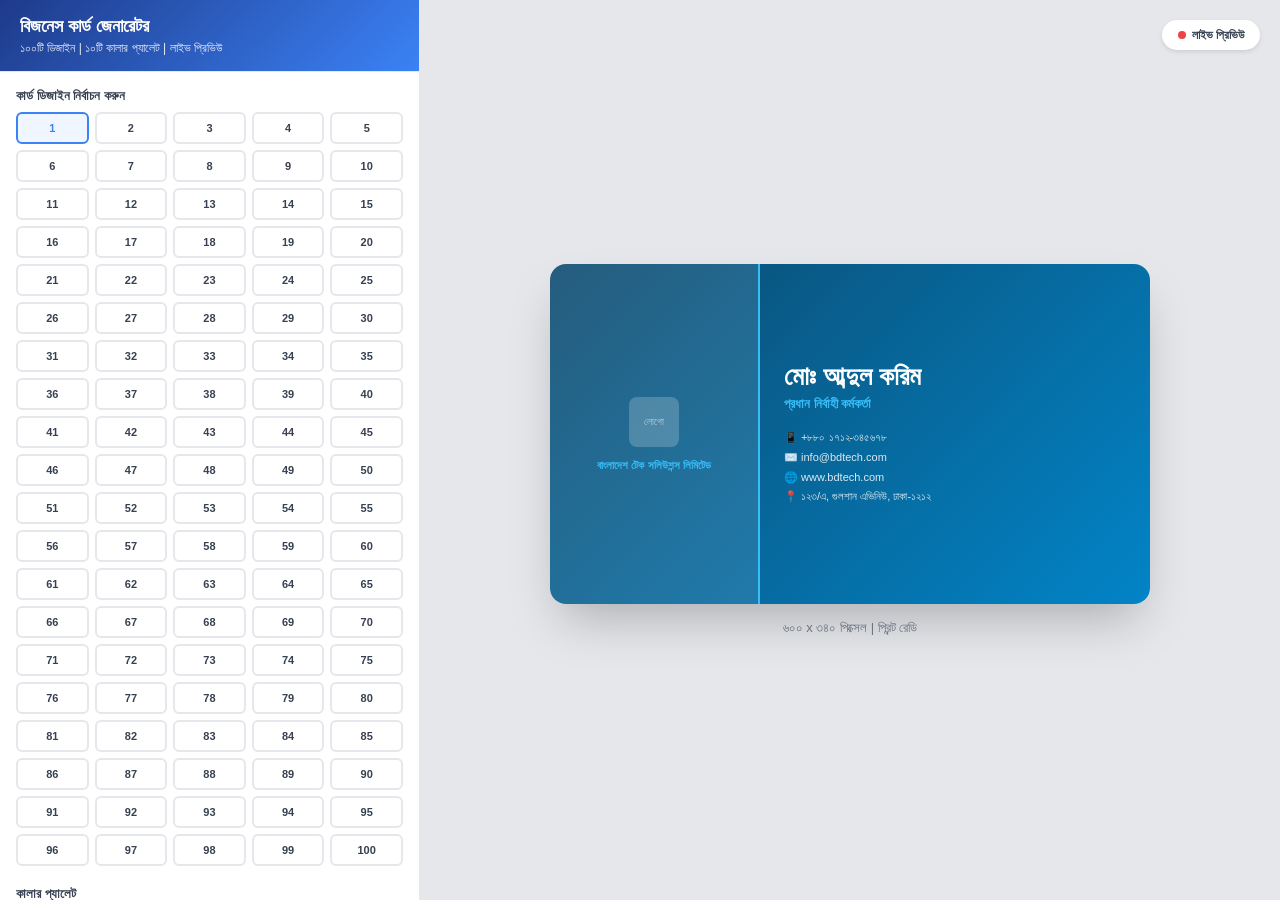
<file: businesscard.html>
<!DOCTYPE html>
<html lang="bn">
<head>
    <meta charset="UTF-8">
    <meta name="viewport" content="width=device-width, initial-scale=1.0">
    <title>বিজনেস কার্ড জেনারেটর - ১০০টি ডিজাইন</title>
    <script src="https://html2canvas.hertzen.com/dist/html2canvas.min.js"></script>
    <style>
        * {
            margin: 0;
            padding: 0;
            box-sizing: border-box;
        }

        body {
            font-family: 'Segoe UI', 'Noto Sans Bengali', sans-serif;
            background: #f3f4f6;
            height: 100vh;
            overflow: hidden;
        }

        #app {
            display: flex;
            height: 100vh;
        }

        /* Left Panel */
        .left-panel {
            width: 420px;
            background: #fff;
            border-right: 1px solid #e5e7eb;
            display: flex;
            flex-direction: column;
            overflow: hidden;
        }

        .header {
            padding: 16px 20px;
            border-bottom: 1px solid #e5e7eb;
            background: linear-gradient(135deg, #1e3a8a, #3b82f6);
            color: #fff;
        }

        .header h2 {
            margin: 0;
            font-size: 18px;
            font-weight: 700;
        }

        .header p {
            margin: 4px 0 0;
            font-size: 12px;
            opacity: 0.9;
        }

        .scroll-content {
            flex: 1;
            overflow-y: auto;
            padding: 16px;
        }

        .scroll-content::-webkit-scrollbar {
            width: 6px;
        }

        .scroll-content::-webkit-scrollbar-track {
            background: #f1f1f1;
        }

        .scroll-content::-webkit-scrollbar-thumb {
            background: #c1c1c1;
            border-radius: 3px;
        }

        .section {
            margin-bottom: 20px;
        }

        .section-label {
            display: block;
            font-size: 13px;
            font-weight: 600;
            color: #374151;
            margin-bottom: 8px;
        }

        /* Card Grid */
        .card-grid {
            display: grid;
            grid-template-columns: repeat(5, 1fr);
            gap: 6px;
        }

        .card-btn {
            padding: 8px 4px;
            border: 2px solid #e5e7eb;
            border-radius: 6px;
            background: #fff;
            cursor: pointer;
            font-size: 11px;
            font-weight: 600;
            color: #374151;
            transition: all 0.2s;
        }

        .card-btn:hover {
            border-color: #93c5fd;
            background: #f0f7ff;
        }

        .card-btn.active {
            border-color: #3b82f6;
            background: #eff6ff;
            color: #3b82f6;
        }

        /* Palette Grid */
        .palette-grid {
            display: grid;
            grid-template-columns: repeat(5, 1fr);
            gap: 8px;
        }

        .palette-btn {
            height: 36px;
            border: 3px solid transparent;
            border-radius: 8px;
            cursor: pointer;
            position: relative;
            overflow: hidden;
            transition: all 0.2s;
            padding: 0;
        }

        .palette-btn:hover {
            transform: scale(1.05);
        }

        .palette-btn.active {
            border-color: #3b82f6;
            box-shadow: 0 0 0 2px rgba(59, 130, 246, 0.3);
        }

        .palette-colors {
            display: flex;
            height: 100%;
        }

        .palette-color {
            flex: 1;
        }

        /* Input Fields */
        .input-group {
            margin-bottom: 10px;
        }

        .input-group label {
            display: block;
            font-size: 11px;
            font-weight: 600;
            color: #4b5563;
            margin-bottom: 4px;
        }

        .input-group input {
            width: 100%;
            padding: 8px 12px;
            border: 1px solid #d1d5db;
            border-radius: 6px;
            font-size: 13px;
            outline: none;
            transition: all 0.2s;
            font-family: inherit;
        }

        .input-group input:focus {
            border-color: #3b82f6;
            box-shadow: 0 0 0 3px rgba(59, 130, 246, 0.1);
        }

        /* Logo Upload */
        .logo-upload {
            border: 2px dashed #d1d5db;
            border-radius: 8px;
            padding: 16px;
            text-align: center;
            cursor: pointer;
            transition: all 0.2s;
        }

        .logo-upload:hover {
            border-color: #3b82f6;
            background: #eff6ff;
        }

        .logo-upload.dragover {
            border-color: #3b82f6;
            background: #eff6ff;
        }

        .logo-preview {
            font-size: 13px;
            color: #6b7280;
        }

        .logo-preview img {
            max-height: 60px;
            max-width: 100px;
            border-radius: 4px;
        }

        .logo-preview-text {
            margin-top: 4px;
            font-size: 11px;
            color: #3b82f6;
        }

        /* Download Button */
        .download-btn {
            width: 100%;
            padding: 14px;
            background: linear-gradient(135deg, #059669, #10b981);
            color: #fff;
            border: none;
            border-radius: 8px;
            font-size: 15px;
            font-weight: 700;
            cursor: pointer;
            display: flex;
            align-items: center;
            justify-content: center;
            gap: 8px;
            box-shadow: 0 4px 6px -1px rgba(5, 150, 105, 0.3);
            transition: all 0.2s;
            font-family: inherit;
        }

        .download-btn:hover {
            transform: translateY(-1px);
            box-shadow: 0 6px 12px -1px rgba(5, 150, 105, 0.4);
        }

        .download-btn:active {
            transform: translateY(0);
        }

        /* Right Panel */
        .right-panel {
            flex: 1;
            background: #e5e7eb;
            display: flex;
            flex-direction: column;
            align-items: center;
            justify-content: center;
            padding: 40px;
            position: relative;
        }

        .live-badge {
            position: absolute;
            top: 20px;
            right: 20px;
            background: #fff;
            padding: 8px 16px;
            border-radius: 20px;
            font-size: 12px;
            font-weight: 600;
            color: #374151;
            box-shadow: 0 2px 4px rgba(0, 0, 0, 0.1);
            display: flex;
            align-items: center;
            gap: 6px;
        }

        .live-dot {
            width: 8px;
            height: 8px;
            background: #ef4444;
            border-radius: 50%;
            animation: pulse 2s infinite;
        }

        @keyframes pulse {
            0%, 100% { opacity: 1; }
            50% { opacity: 0.5; }
        }

        .preview-container {
            box-shadow: 0 25px 50px -12px rgba(0, 0, 0, 0.25);
            border-radius: 16px;
            overflow: hidden;
            background: #fff;
        }

        .card-preview {
            width: 600px;
            height: 340px;
            position: relative;
            overflow: hidden;
        }

        .preview-info {
            margin-top: 16px;
            color: #6b7280;
            font-size: 13px;
        }

        /* Responsive */
        @media (max-width: 1024px) {
            .left-panel {
                width: 350px;
            }
            .card-preview {
                width: 450px;
                height: 255px;
            }
        }
    </style>
</head>
<body>
    <div id="app">
        <!-- Left Panel: Controls -->
        <div class="left-panel">
            <div class="header">
                <h2>বিজনেস কার্ড জেনারেটর</h2>
                <p>১০০টি ডিজাইন | ১০টি কালার প্যালেট | লাইভ প্রিভিউ</p>
            </div>
            
            <div class="scroll-content">
                <!-- Card Selector -->
                <div class="section">
                    <label class="section-label">কার্ড ডিজাইন নির্বাচন করুন</label>
                    <div class="card-grid" id="cardGrid"></div>
                </div>
                
                <!-- Color Palette -->
                <div class="section">
                    <label class="section-label">কালার প্যালেট</label>
                    <div class="palette-grid" id="paletteGrid"></div>
                </div>
                
                <!-- Input Fields -->
                <div class="section">
                    <label class="section-label">তথ্য প্রবেশ করুন</label>
                    <div id="inputFields"></div>
                </div>
                
                <!-- Logo Upload -->
                <div class="section">
                    <label class="section-label">লোগো আপলোড</label>
                    <div class="logo-upload" id="logoUpload" onclick="document.getElementById('logoInput').click()">
                        <input type="file" id="logoInput" accept="image/*" style="display:none;" onchange="handleLogoUpload(event)">
                        <div class="logo-preview" id="logoPreview">
                            <svg width="32" height="32" viewBox="0 0 24 24" fill="none" stroke="#9ca3af" stroke-width="2" style="margin:0 auto 8px; display:block;">
                                <path d="M21 15v4a2 2 0 0 1-2 2H5a2 2 0 0 1-2-2v-4"/>
                                <polyline points="17 8 12 3 7 8"/>
                                <line x1="12" y1="3" x2="12" y2="15"/>
                            </svg>
                            লোগো আপলোড করুন (Drag & Drop)
                        </div>
                    </div>
                </div>
                
                <!-- Download Button -->
                <button class="download-btn" onclick="downloadCard()">
                    <svg width="20" height="20" viewBox="0 0 24 24" fill="none" stroke="currentColor" stroke-width="2">
                        <path d="M21 15v4a2 2 0 0 1-2 2H5a2 2 0 0 1-2-2v-4"/>
                        <polyline points="7 10 12 15 17 10"/>
                        <line x1="12" y1="15" x2="12" y2="3"/>
                    </svg>
                    হাই কোয়ালিটি PNG ডাউনলোড
                </button>
            </div>
        </div>
        
        <!-- Right Panel: Live Preview -->
        <div class="right-panel">
            <div class="live-badge">
                <span class="live-dot"></span>
                লাইভ প্রিভিউ
            </div>
            <div class="preview-container">
                <div class="card-preview" id="cardPreview"></div>
            </div>
            <p class="preview-info">৬০০ x ৩৪০ পিক্সেল | প্রিন্ট রেডি</p>
        </div>
    </div>

    <script>
        // State
        let state = {
            cardIndex: 0,
            paletteIndex: 0,
            logo: null,
            data: {
                name: 'মোঃ আব্দুল করিম',
                designation: 'প্রধান নির্বাহী কর্মকর্তা',
                company: 'বাংলাদেশ টেক সলিউশন্স লিমিটেড',
                mobile: '+৮৮০ ১৭১২-৩৪৫৬৭৮',
                email: 'info@bdtech.com',
                address: '১২৩/এ, গুলশান এভিনিউ, ঢাকা-১২১২',
                website: 'www.bdtech.com',
                tagline: 'ভবিষ্যতের প্রযুক্তি, আজকের সমাধান'
            }
        };

        // 10 Color Palettes
        const palettes = [
            { name: 'Ocean', primary: '#0c4a6e', secondary: '#0284c7', accent: '#38bdf8', text: '#0f172a', light: '#f0f9ff' },
            { name: 'Forest', primary: '#064e3b', secondary: '#059669', accent: '#34d399', text: '#022c22', light: '#ecfdf5' },
            { name: 'Sunset', primary: '#7c2d12', secondary: '#ea580c', accent: '#fb923c', text: '#431407', light: '#fff7ed' },
            { name: 'Royal', primary: '#3b0764', secondary: '#7c3aed', accent: '#a78bfa', text: '#2e1065', light: '#faf5ff' },
            { name: 'Cherry', primary: '#881337', secondary: '#e11d48', accent: '#fb7185', text: '#4c0519', light: '#fff1f2' },
            { name: 'Midnight', primary: '#0f172a', secondary: '#334155', accent: '#64748b', text: '#f8fafc', light: '#1e293b' },
            { name: 'Gold', primary: '#713f12', secondary: '#ca8a04', accent: '#facc15', text: '#422006', light: '#fefce8' },
            { name: 'Teal', primary: '#134e4a', secondary: '#0d9488', accent: '#5eead4', text: '#042f2e', light: '#f0fdfa' },
            { name: 'Coral', primary: '#9f1239', secondary: '#e11d48', accent: '#fda4af', text: '#881337', light: '#fff1f2' },
            { name: 'Slate', primary: '#1e293b', secondary: '#475569', accent: '#94a3b8', text: '#f1f5f9', light: '#334155' }
        ];

        // 100 Card Designs
        const cardDesigns = [];
        for(let i = 0; i < 100; i++) {
            cardDesigns.push({
                id: i,
                name: `ডিজাইন ${i+1}`,
                render: (p, d, logo) => generateCardHTML(i, p, d, logo)
            });
        }

        function getLogoHTML(logo, size = 50) {
            if (logo) {
                return `<img src="${logo}" style="max-height:${size}px; max-width:${size * 2}px; object-fit:contain;">`;
            }
            return `<div style="width:${size}px;height:${size}px;background:rgba(255,255,255,0.2);border-radius:8px;display:flex;align-items:center;justify-content:center;font-size:10px;color:rgba(255,255,255,0.6);">লোগো</div>`;
        }

        function getLogoHTMLDark(logo, size = 50) {
            if (logo) {
                return `<img src="${logo}" style="max-height:${size}px; max-width:${size * 2}px; object-fit:contain;">`;
            }
            return `<div style="width:${size}px;height:${size}px;background:${p.primary}20;border-radius:8px;display:flex;align-items:center;justify-content:center;font-size:10px;color:${p.primary};">লোগো</div>`;
        }

        function generateCardHTML(designId, p, d, logo) {
            const logoHTML = getLogoHTML(logo);
            const logoSmall = getLogoHTML(logo, 35);
            const logoTiny = getLogoHTML(logo, 30);

            const patterns = [
                `background: linear-gradient(135deg, ${p.primary} 0%, ${p.secondary} 100%);`,
                `background: ${p.primary};`,
                `background: linear-gradient(45deg, ${p.primary} 25%, ${p.secondary} 25%, ${p.secondary} 50%, ${p.primary} 50%, ${p.primary} 75%, ${p.secondary} 75%); background-size: 20px 20px;`,
                `background: radial-gradient(circle at 30% 30%, ${p.secondary}, ${p.primary});`,
                `background: ${p.primary}; position:relative;`,
                `background: linear-gradient(to right, ${p.primary} 60%, ${p.secondary});`,
                `background: ${p.primary}; border-left: 6px solid ${p.accent};`,
                `background: repeating-linear-gradient(45deg, ${p.primary}, ${p.primary} 10px, ${p.secondary} 10px, ${p.secondary} 20px);`,
                `background: ${p.primary}; box-shadow: inset 0 0 60px rgba(0,0,0,0.3);`,
                `background: linear-gradient(180deg, ${p.primary} 0%, ${p.secondary} 50%, ${p.accent} 100%);`
            ];

            // Base 20 layouts
            const layouts = [
                // Layout 0: Classic Left Bar
                `<div style="width:100%;height:100%;display:flex;${patterns[0]}">
                    <div style="width:35%;display:flex;flex-direction:column;align-items:center;justify-content:center;padding:20px;background:rgba(255,255,255,0.1);border-right:2px solid ${p.accent};">
                        ${logoHTML}
                        <div style="margin-top:12px;font-size:11px;color:${p.accent};font-weight:700;text-align:center;">${d.company}</div>
                    </div>
                    <div style="flex:1;padding:24px;display:flex;flex-direction:column;justify-content:center;color:${p.text};">
                        <div style="font-size:26px;font-weight:800;margin-bottom:4px;color:#fff;">${d.name}</div>
                        <div style="font-size:13px;color:${p.accent};margin-bottom:16px;font-weight:600;">${d.designation}</div>
                        <div style="font-size:11px;color:rgba(255,255,255,0.85);line-height:1.8;">
                            <div>📱 ${d.mobile}</div>
                            <div>✉️ ${d.email}</div>
                            <div>🌐 ${d.website}</div>
                            <div>📍 ${d.address}</div>
                        </div>
                    </div>
                </div>`,

                // Layout 1: Modern Center
                `<div style="width:100%;height:100%;${patterns[1]};display:flex;flex-direction:column;align-items:center;justify-content:center;text-align:center;padding:30px;position:relative;">
                    <div style="position:absolute;top:0;left:0;right:0;height:4px;background:${p.accent};"></div>
                    <div style="margin-bottom:16px;">${logoHTML}</div>
                    <div style="font-size:24px;font-weight:800;color:#fff;margin-bottom:4px;">${d.name}</div>
                    <div style="font-size:13px;color:${p.accent};margin-bottom:12px;font-weight:600;">${d.designation}</div>
                    <div style="font-size:11px;color:rgba(255,255,255,0.8);line-height:1.8;">
                        <div>${d.company}</div>
                        <div>${d.mobile} | ${d.email}</div>
                        <div>${d.address}</div>
                    </div>
                    <div style="position:absolute;bottom:0;left:0;right:0;height:4px;background:${p.accent};"></div>
                </div>`,

                // Layout 2: Diagonal Split
                `<div style="width:100%;height:100%;position:relative;overflow:hidden;background:${p.light};">
                    <div style="position:absolute;top:-50%;left:-20%;width:80%;height:200%;background:${p.primary};transform:rotate(15deg);transform-origin:center;"></div>
                    <div style="position:relative;z-index:2;display:flex;height:100%;">
                        <div style="width:45%;display:flex;flex-direction:column;align-items:center;justify-content:center;padding:20px;">
                            ${logoHTML}
                            <div style="margin-top:12px;font-size:11px;color:#fff;font-weight:700;text-align:center;">${d.company}</div>
                        </div>
                        <div style="flex:1;display:flex;flex-direction:column;justify-content:center;padding:24px;color:${p.text};">
                            <div style="font-size:22px;font-weight:800;margin-bottom:4px;color:${p.primary};">${d.name}</div>
                            <div style="font-size:12px;color:${p.secondary};margin-bottom:14px;font-weight:600;">${d.designation}</div>
                            <div style="font-size:10px;color:#555;line-height:1.8;">
                                <div>📱 ${d.mobile}</div>
                                <div>✉️ ${d.email}</div>
                                <div>🌐 ${d.website}</div>
                                <div>📍 ${d.address}</div>
                            </div>
                        </div>
                    </div>
                </div>`,

                // Layout 3: Top Heavy
                `<div style="width:100%;height:100%;display:flex;flex-direction:column;background:#fff;">
                    <div style="height:45%;${patterns[0]};display:flex;align-items:center;justify-content:space-between;padding:0 30px;">
                        <div style="color:#fff;">
                            <div style="font-size:20px;font-weight:800;">${d.name}</div>
                            <div style="font-size:12px;color:${p.accent};margin-top:4px;">${d.designation}</div>
                        </div>
                        <div>${logoHTML}</div>
                    </div>
                    <div style="flex:1;padding:20px 30px;display:flex;flex-direction:column;justify-content:center;color:${p.text};">
                        <div style="font-size:11px;font-weight:700;color:${p.primary};margin-bottom:8px;">${d.company}</div>
                        <div style="font-size:10px;color:#555;line-height:1.8;">
                            <div>📱 ${d.mobile}</div>
                            <div>✉️ ${d.email}</div>
                            <div>🌐 ${d.website}</div>
                            <div>📍 ${d.address}</div>
                        </div>
                    </div>
                </div>`,

                // Layout 4: Minimalist Border
                `<div style="width:100%;height:100%;background:#fff;display:flex;align-items:center;justify-content:center;padding:30px;">
                    <div style="width:100%;height:100%;border:3px solid ${p.primary};padding:24px;display:flex;flex-direction:column;justify-content:space-between;">
                        <div style="display:flex;justify-content:space-between;align-items:flex-start;">
                            <div>
                                <div style="font-size:22px;font-weight:800;color:${p.primary};">${d.name}</div>
                                <div style="font-size:12px;color:${p.secondary};margin-top:4px;font-weight:600;">${d.designation}</div>
                            </div>
                            <div>${logoHTML}</div>
                        </div>
                        <div style="font-size:10px;color:#555;line-height:1.8;">
                            <div style="font-weight:700;color:${p.primary};margin-bottom:4px;">${d.company}</div>
                            <div>📱 ${d.mobile} | ✉️ ${d.email}</div>
                            <div>🌐 ${d.website}</div>
                            <div>📍 ${d.address}</div>
                        </div>
                    </div>
                </div>`,

                // Layout 5: Gradient Circle
                `<div style="width:100%;height:100%;${patterns[3]};display:flex;align-items:center;padding:30px;position:relative;">
                    <div style="position:absolute;right:-50px;top:-50px;width:200px;height:200px;border-radius:50%;background:rgba(255,255,255,0.1);"></div>
                    <div style="position:absolute;right:50px;bottom:-30px;width:100px;height:100px;border-radius:50%;background:rgba(255,255,255,0.08);"></div>
                    <div style="display:flex;align-items:center;gap:24px;position:relative;z-index:2;">
                        <div style="width:80px;height:80px;border-radius:50%;background:rgba(255,255,255,0.2);display:flex;align-items:center;justify-content:center;border:3px solid ${p.accent};">
                            ${logoSmall}
                        </div>
                        <div style="color:#fff;">
                            <div style="font-size:24px;font-weight:800;">${d.name}</div>
                            <div style="font-size:13px;color:${p.accent};margin:4px 0 12px;font-weight:600;">${d.designation}</div>
                            <div style="font-size:10px;opacity:0.9;line-height:1.7;">
                                <div>${d.company}</div>
                                <div>${d.mobile} | ${d.email}</div>
                                <div>${d.address}</div>
                            </div>
                        </div>
                    </div>
                </div>`,

                // Layout 6: Right Sidebar
                `<div style="width:100%;height:100%;display:flex;background:#fff;">
                    <div style="flex:1;padding:28px;display:flex;flex-direction:column;justify-content:center;">
                        <div style="font-size:24px;font-weight:800;color:${p.primary};margin-bottom:4px;">${d.name}</div>
                        <div style="font-size:12px;color:${p.secondary};margin-bottom:16px;font-weight:600;">${d.designation}</div>
                        <div style="font-size:10px;color:#555;line-height:1.8;">
                            <div>📱 ${d.mobile}</div>
                            <div>✉️ ${d.email}</div>
                            <div>🌐 ${d.website}</div>
                            <div>📍 ${d.address}</div>
                        </div>
                    </div>
                    <div style="width:160px;${patterns[0]};display:flex;flex-direction:column;align-items:center;justify-content:center;padding:16px;">
                        ${logoHTML}
                        <div style="margin-top:12px;font-size:10px;color:#fff;text-align:center;font-weight:600;">${d.company}</div>
                        <div style="margin-top:8px;font-size:9px;color:${p.accent};text-align:center;">${d.tagline}</div>
                    </div>
                </div>`,

                // Layout 7: Striped Pattern
                `<div style="width:100%;height:100%;${patterns[2]};display:flex;align-items:center;justify-content:center;padding:30px;">
                    <div style="background:rgba(255,255,255,0.95);padding:24px;border-radius:12px;box-shadow:0 10px 40px rgba(0,0,0,0.2);display:flex;gap:20px;align-items:center;max-width:90%;">
                        <div style="flex-shrink:0;">${logoHTML}</div>
                        <div>
                            <div style="font-size:20px;font-weight:800;color:${p.primary};">${d.name}</div>
                            <div style="font-size:11px;color:${p.secondary};margin:4px 0 10px;font-weight:600;">${d.designation} | ${d.company}</div>
                            <div style="font-size:10px;color:#555;line-height:1.6;">
                                <div>${d.mobile} | ${d.email}</div>
                                <div>${d.website}</div>
                                <div>${d.address}</div>
                            </div>
                        </div>
                    </div>
                </div>`,

                // Layout 8: Bottom Bar
                `<div style="width:100%;height:100%;background:#fff;display:flex;flex-direction:column;">
                    <div style="flex:1;padding:28px;display:flex;flex-direction:column;justify-content:center;">
                        <div style="display:flex;justify-content:space-between;align-items:center;margin-bottom:16px;">
                            <div>
                                <div style="font-size:26px;font-weight:800;color:${p.primary};">${d.name}</div>
                                <div style="font-size:13px;color:${p.secondary};margin-top:4px;font-weight:600;">${d.designation}</div>
                            </div>
                            <div>${logoHTML}</div>
                        </div>
                        <div style="font-size:11px;color:#555;line-height:1.6;">
                            <div>${d.company}</div>
                            <div>${d.address}</div>
                        </div>
                    </div>
                    <div style="${patterns[0]};padding:12px 28px;display:flex;justify-content:space-between;align-items:center;color:#fff;font-size:10px;">
                        <span>📱 ${d.mobile}</span>
                        <span>✉️ ${d.email}</span>
                        <span>🌐 ${d.website}</span>
                    </div>
                </div>`,

                // Layout 9: Photo Style
                `<div style="width:100%;height:100%;${patterns[4]};display:flex;padding:0;overflow:hidden;">
                    <div style="position:absolute;top:0;left:0;right:0;bottom:0;${patterns[3]};opacity:0.3;"></div>
                    <div style="width:40%;${patterns[0]};display:flex;flex-direction:column;align-items:center;justify-content:center;padding:20px;position:relative;z-index:2;">
                        <div style="width:70px;height:70px;border-radius:50%;background:rgba(255,255,255,0.2);display:flex;align-items:center;justify-content:center;margin-bottom:12px;border:2px solid ${p.accent};">
                            ${logoSmall}
                        </div>
                        <div style="color:#fff;font-size:11px;font-weight:700;text-align:center;">${d.company}</div>
                    </div>
                    <div style="flex:1;padding:24px;display:flex;flex-direction:column;justify-content:center;position:relative;z-index:2;background:rgba(255,255,255,0.95);">
                        <div style="font-size:22px;font-weight:800;color:${p.primary};margin-bottom:4px;">${d.name}</div>
                        <div style="font-size:12px;color:${p.secondary};margin-bottom:14px;font-weight:600;">${d.designation}</div>
                        <div style="font-size:10px;color:#555;line-height:1.8;">
                            <div>📱 ${d.mobile}</div>
                            <div>✉️ ${d.email}</div>
                            <div>🌐 ${d.website}</div>
                            <div>📍 ${d.address}</div>
                        </div>
                    </div>
                </div>`,

                // Layout 10: Corner Accent
                `<div style="width:100%;height:100%;background:#fff;position:relative;overflow:hidden;">
                    <div style="position:absolute;top:0;right:0;width:120px;height:120px;background:${p.accent};clip-path:polygon(0 0,100% 0,100% 100%);"></div>
                    <div style="padding:28px;height:100%;display:flex;flex-direction:column;justify-content:space-between;position:relative;z-index:2;">
                        <div>
                            <div style="font-size:24px;font-weight:800;color:${p.primary};">${d.name}</div>
                            <div style="font-size:12px;color:${p.secondary};margin-top:4px;font-weight:600;">${d.designation}</div>
                        </div>
                        <div style="display:flex;justify-content:space-between;align-items:flex-end;">
                            <div style="font-size:10px;color:#555;line-height:1.7;">
                                <div style="font-weight:700;color:${p.primary};margin-bottom:4px;">${d.company}</div>
                                <div>📱 ${d.mobile}</div>
                                <div>✉️ ${d.email}</div>
                                <div>🌐 ${d.website}</div>
                                <div>📍 ${d.address}</div>
                            </div>
                            <div style="margin-bottom:8px;">${logoHTML}</div>
                        </div>
                    </div>
                </div>`,

                // Layout 11: Vertical Lines
                `<div style="width:100%;height:100%;display:flex;background:#fff;">
                    <div style="width:8px;background:${p.primary};"></div>
                    <div style="width:4px;background:${p.secondary};margin-left:4px;"></div>
                    <div style="width:2px;background:${p.accent};margin-left:4px;margin-right:16px;"></div>
                    <div style="flex:1;padding:24px;display:flex;flex-direction:column;justify-content:center;">
                        <div style="font-size:22px;font-weight:800;color:${p.primary};margin-bottom:4px;">${d.name}</div>
                        <div style="font-size:12px;color:${p.secondary};margin-bottom:12px;font-weight:600;">${d.designation}</div>
                        <div style="font-size:10px;color:#555;line-height:1.7;">
                            <div style="font-weight:700;margin-bottom:4px;">${d.company}</div>
                            <div>📱 ${d.mobile}</div>
                            <div>✉️ ${d.email}</div>
                            <div>🌐 ${d.website}</div>
                            <div>📍 ${d.address}</div>
                        </div>
                    </div>
                    <div style="width:100px;display:flex;align-items:center;justify-content:center;padding:16px;">${logoHTML}</div>
                </div>`,

                // Layout 12: Floating Card
                `<div style="width:100%;height:100%;background:${p.light};display:flex;align-items:center;justify-content:center;padding:20px;">
                    <div style="width:100%;height:100%;background:#fff;border-radius:12px;box-shadow:0 8px 32px rgba(0,0,0,0.1);padding:24px;display:flex;flex-direction:column;justify-content:space-between;border-top:4px solid ${p.primary};">
                        <div style="display:flex;justify-content:space-between;align-items:flex-start;">
                            <div>
                                <div style="font-size:22px;font-weight:800;color:${p.primary};">${d.name}</div>
                                <div style="font-size:12px;color:${p.secondary};margin-top:4px;font-weight:600;">${d.designation}</div>
                            </div>
                            <div>${logoHTML}</div>
                        </div>
                        <div style="font-size:10px;color:#555;line-height:1.7;">
                            <div style="font-weight:700;color:${p.primary};margin-bottom:4px;">${d.company}</div>
                            <div>📱 ${d.mobile} | ✉️ ${d.email}</div>
                            <div>🌐 ${d.website}</div>
                            <div>📍 ${d.address}</div>
                        </div>
                    </div>
                </div>`,

                // Layout 13: Dark Mode
                `<div style="width:100%;height:100%;background:${p.primary};display:flex;align-items:center;padding:28px;position:relative;overflow:hidden;">
                    <div style="position:absolute;top:-20px;right:-20px;width:100px;height:100px;border-radius:50%;border:20px solid ${p.secondary};opacity:0.3;"></div>
                    <div style="position:absolute;bottom:-30px;left:30%;width:80px;height:80px;border-radius:50%;background:${p.accent};opacity:0.2;"></div>
                    <div style="display:flex;gap:20px;align-items:center;position:relative;z-index:2;">
                        <div style="width:60px;height:60px;border-radius:12px;background:rgba(255,255,255,0.1);display:flex;align-items:center;justify-content:center;border:1px solid rgba(255,255,255,0.2);">
                            ${logoSmall}
                        </div>
                        <div style="color:#fff;">
                            <div style="font-size:22px;font-weight:800;">${d.name}</div>
                            <div style="font-size:12px;color:${p.accent};margin:4px 0 10px;font-weight:600;">${d.designation}</div>
                            <div style="font-size:10px;opacity:0.8;line-height:1.6;">
                                <div>${d.company}</div>
                                <div>${d.mobile} | ${d.email}</div>
                                <div>${d.website}</div>
                                <div>${d.address}</div>
                            </div>
                        </div>
                    </div>
                </div>`,

                // Layout 14: Wave Pattern
                `<div style="width:100%;height:100%;background:#fff;position:relative;overflow:hidden;">
                    <svg style="position:absolute;top:0;left:0;width:100%;height:100%;" viewBox="0 0 600 340" preserveAspectRatio="none">
                        <path d="M0,80 Q150,20 300,80 T600,80 L600,0 L0,0 Z" fill="${p.primary}"/>
                        <path d="M0,100 Q150,60 300,100 T600,100 L600,80 L0,80 Z" fill="${p.secondary}" opacity="0.6"/>
                    </svg>
                    <div style="position:relative;z-index:2;padding:28px;height:100%;display:flex;flex-direction:column;justify-content:space-between;">
                        <div style="display:flex;justify-content:space-between;align-items:flex-start;">
                            <div style="color:#fff;">
                                <div style="font-size:20px;font-weight:800;">${d.name}</div>
                                <div style="font-size:11px;color:${p.accent};margin-top:4px;">${d.designation}</div>
                            </div>
                            <div style="filter:brightness(0) invert(1);">${logoHTML}</div>
                        </div>
                        <div style="font-size:10px;color:#555;line-height:1.7;">
                            <div style="font-weight:700;color:${p.primary};margin-bottom:4px;">${d.company}</div>
                            <div>📱 ${d.mobile}</div>
                            <div>✉️ ${d.email}</div>
                            <div>🌐 ${d.website}</div>
                            <div>📍 ${d.address}</div>
                        </div>
                    </div>
                </div>`,

                // Layout 15: Badge Style
                `<div style="width:100%;height:100%;background:${p.light};display:flex;align-items:center;justify-content:center;padding:24px;">
                    <div style="width:100%;height:100%;background:#fff;border-radius:16px;overflow:hidden;display:flex;box-shadow:0 4px 20px rgba(0,0,0,0.08);">
                        <div style="width:35%;${patterns[0]};display:flex;flex-direction:column;align-items:center;justify-content:center;padding:16px;">
                            <div style="width:60px;height:60px;border-radius:50%;background:rgba(255,255,255,0.2);display:flex;align-items:center;justify-content:center;border:2px solid ${p.accent};">
                                ${logoSmall}
                            </div>
                            <div style="margin-top:10px;font-size:10px;color:#fff;text-align:center;font-weight:700;">${d.company}</div>
                        </div>
                        <div style="flex:1;padding:20px;display:flex;flex-direction:column;justify-content:center;">
                            <div style="font-size:20px;font-weight:800;color:${p.primary};">${d.name}</div>
                            <div style="font-size:11px;color:${p.secondary};margin:4px 0 10px;font-weight:600;">${d.designation}</div>
                            <div style="font-size:9px;color:#555;line-height:1.7;">
                                <div>📱 ${d.mobile}</div>
                                <div>✉️ ${d.email}</div>
                                <div>🌐 ${d.website}</div>
                                <div>📍 ${d.address}</div>
                            </div>
                        </div>
                    </div>
                </div>`,

                // Layout 16: Hexagon Pattern
                `<div style="width:100%;height:100%;background:${p.primary};position:relative;overflow:hidden;display:flex;align-items:center;padding:28px;">
                    <div style="position:absolute;top:0;left:0;right:0;bottom:0;opacity:0.1;">
                        <svg width="100%" height="100%">
                            <defs>
                                <pattern id="hex" x="0" y="0" width="30" height="30" patternUnits="userSpaceOnUse">
                                    <polygon points="15,2 27,8 27,22 15,28 3,22 3,8" fill="none" stroke="#fff" stroke-width="1"/>
                                </pattern>
                            </defs>
                            <rect width="100%" height="100%" fill="url(#hex)"/>
                        </svg>
                    </div>
                    <div style="position:relative;z-index:2;display:flex;gap:20px;align-items:center;">
                        <div style="width:70px;height:70px;background:${p.accent};clip-path:polygon(50% 0%,100% 25%,100% 75%,50% 100%,0% 75%,0% 25%);display:flex;align-items:center;justify-content:center;">
                            ${logoTiny}
                        </div>
                        <div style="color:#fff;">
                            <div style="font-size:22px;font-weight:800;">${d.name}</div>
                            <div style="font-size:12px;color:${p.accent};margin:4px 0 10px;font-weight:600;">${d.designation}</div>
                            <div style="font-size:10px;opacity:0.85;line-height:1.6;">
                                <div>${d.company}</div>
                                <div>${d.mobile} | ${d.email}</div>
                                <div>${d.address}</div>
                            </div>
                        </div>
                    </div>
                </div>`,

                // Layout 17: Split with Image
                `<div style="width:100%;height:100%;display:flex;background:#fff;">
                    <div style="width:50%;${patterns[0]};display:flex;flex-direction:column;align-items:center;justify-content:center;padding:24px;position:relative;">
                        <div style="position:absolute;inset:0;${patterns[3]};opacity:0.5;"></div>
                        <div style="position:relative;z-index:2;text-align:center;">
                            ${logoHTML}
                            <div style="margin-top:14px;font-size:13px;color:#fff;font-weight:700;">${d.company}</div>
                            <div style="margin-top:6px;font-size:10px;color:${p.accent};">${d.tagline}</div>
                        </div>
                    </div>
                    <div style="width:50%;padding:24px;display:flex;flex-direction:column;justify-content:center;">
                        <div style="font-size:22px;font-weight:800;color:${p.primary};margin-bottom:4px;">${d.name}</div>
                        <div style="font-size:12px;color:${p.secondary};margin-bottom:14px;font-weight:600;">${d.designation}</div>
                        <div style="font-size:10px;color:#555;line-height:1.8;">
                            <div>📱 ${d.mobile}</div>
                            <div>✉️ ${d.email}</div>
                            <div>🌐 ${d.website}</div>
                            <div>📍 ${d.address}</div>
                        </div>
                    </div>
                </div>`,

                // Layout 18: Rounded Pill
                `<div style="width:100%;height:100%;background:${p.light};display:flex;align-items:center;justify-content:center;padding:20px;">
                    <div style="width:100%;height:100%;background:#fff;border-radius:30px;box-shadow:0 8px 30px rgba(0,0,0,0.1);display:flex;overflow:hidden;">
                        <div style="width:12px;background:${p.primary};"></div>
                        <div style="flex:1;padding:24px;display:flex;flex-direction:column;justify-content:center;">
                            <div style="font-size:22px;font-weight:800;color:${p.primary};">${d.name}</div>
                            <div style="font-size:12px;color:${p.secondary};margin:4px 0 12px;font-weight:600;">${d.designation}</div>
                            <div style="font-size:10px;color:#555;line-height:1.7;">
                                <div style="font-weight:700;margin-bottom:4px;">${d.company}</div>
                                <div>📱 ${d.mobile} | ✉️ ${d.email}</div>
                                <div>🌐 ${d.website}</div>
                                <div>📍 ${d.address}</div>
                            </div>
                        </div>
                        <div style="width:100px;display:flex;align-items:center;justify-content:center;padding:16px;background:${p.primary};">
                            <div style="filter:brightness(0) invert(1);">${logoHTML}</div>
                        </div>
                    </div>
                </div>`,

                // Layout 19: Tag Style
                `<div style="width:100%;height:100%;background:#fff;display:flex;flex-direction:column;position:relative;overflow:hidden;">
                    <div style="height:30%;${patterns[0]};display:flex;align-items:center;padding:0 28px;justify-content:space-between;">
                        <div style="color:#fff;font-size:18px;font-weight:800;">${d.company}</div>
                        <div>${logoHTML}</div>
                    </div>
                    <div style="flex:1;padding:20px 28px;display:flex;flex-direction:column;justify-content:center;">
                        <div style="font-size:22px;font-weight:800;color:${p.primary};margin-bottom:4px;">${d.name}</div>
                        <div style="display:inline-block;background:${p.accent};color:#fff;padding:2px 10px;border-radius:12px;font-size:10px;font-weight:700;margin-bottom:12px;width:fit-content;">${d.designation}</div>
                        <div style="font-size:10px;color:#555;line-height:1.7;">
                            <div>📱 ${d.mobile}</div>
                            <div>✉️ ${d.email}</div>
                            <div>🌐 ${d.website}</div>
                            <div>📍 ${d.address}</div>
                        </div>
                    </div>
                    <div style="position:absolute;bottom:0;right:0;width:80px;height:80px;background:${p.accent};clip-path:polygon(100% 0,100% 100%,0 100%);opacity:0.3;"></div>
                </div>`
            ];

            // For designs 0-19, use base layouts
            if (designId < 20) {
                return layouts[designId];
            }

            // For designs 20-99, generate variations
            const baseIdx = designId % 20;
            let html = layouts[baseIdx];

            // Apply variations based on designId
            const variations = designId % 10;

            switch(variations) {
                case 0:
                    // Swap left/right
                    html = html.replace('width:35%', 'width:35%;order:2;')
                               .replace('flex:1;', 'flex:1;order:1;');
                    break;
                case 1:
                    // Change border radius
                    html = html.replace(/border-radius:\d+px/g, 'border-radius:0px');
                    break;
                case 2:
                    // Add shadow
                    html = html.replace('background:#fff;', 'background:#fff;box-shadow:inset 0 0 20px rgba(0,0,0,0.05);');
                    break;
                case 3:
                    // Change padding
                    html = html.replace(/padding:\d+px/g, 'padding:40px');
                    break;
                case 4:
                    // Add dotted border
                    html = html.replace('border:3px solid', 'border:3px dotted');
                    break;
                case 5:
                    // Gradient text for name
                    html = html.replace(/font-size:22px;font-weight:800;color:#[a-f0-9]+;/, 
                        `font-size:22px;font-weight:800;background:linear-gradient(135deg,${p.primary},${p.secondary});-webkit-background-clip:text;-webkit-text-fill-color:transparent;`);
                    break;
                case 6:
                    // Rounded corners on one side
                    html = html.replace('border-radius:12px', 'border-radius:12px 0 12px 0');
                    break;
                case 7:
                    // Add icon style bullets
                    html = html.replace(/📱/g, '☎').replace(/✉️/g, '@').replace(/🌐/g, '🔗').replace(/📍/g, '⌖');
                    break;
                case 8:
                    // Double border
                    html = html.replace(/border:([^;]+);/g, 'border:$1;border-double:4px;');
                    break;
                case 9:
                    // Opacity variation
                    html = html.replace(/background:([^;]+);/g, 'background:$1;opacity:0.95;');
                    break;
            }

            // Additional variation for designs 40+
            if (designId >= 40) {
                const extraVar = Math.floor(designId / 10) % 5;
                switch(extraVar) {
                    case 0:
                        html = html.replace(/font-size:22px/, 'font-size:26px');
                        break;
                    case 1:
                        html = html.replace(/font-size:10px/, 'font-size:11px');
                        break;
                    case 2:
                        html = html.replace(/gap:20px/, 'gap:30px');
                        break;
                    case 3:
                        html = html.replace(/font-weight:800/, 'font-weight:700');
                        break;
                    case 4:
                        html = html.replace(/margin-bottom:12px/, 'margin-bottom:20px');
                        break;
                }
            }

            // For designs 60+, add pattern overlay
            if (designId >= 60) {
                const patternType = designId % 3;
                let patternSVG = '';
                if (patternType === 0) {
                    patternSVG = `<svg style="position:absolute;top:0;left:0;width:100%;height:100%;opacity:0.03;pointer-events:none;" viewBox="0 0 100 100" preserveAspectRatio="none">
                        <pattern id="dots${designId}" x="0" y="0" width="20" height="20" patternUnits="userSpaceOnUse">
                            <circle cx="10" cy="10" r="2" fill="${p.primary}"/>
                        </pattern>
                        <rect width="100" height="100" fill="url(#dots${designId})"/>
                    </svg>`;
                } else if (patternType === 1) {
                    patternSVG = `<svg style="position:absolute;top:0;left:0;width:100%;height:100%;opacity:0.03;pointer-events:none;" viewBox="0 0 100 100" preserveAspectRatio="none">
                        <pattern id="lines${designId}" x="0" y="0" width="10" height="10" patternUnits="userSpaceOnUse">
                            <line x1="0" y1="5" x2="10" y2="5" stroke="${p.primary}" stroke-width="1"/>
                        </pattern>
                        <rect width="100" height="100" fill="url(#lines${designId})"/>
                    </svg>`;
                } else {
                    patternSVG = `<svg style="position:absolute;top:0;left:0;width:100%;height:100%;opacity:0.03;pointer-events:none;" viewBox="0 0 100 100" preserveAspectRatio="none">
                        <pattern id="grid${designId}" x="0" y="0" width="20" height="20" patternUnits="userSpaceOnUse">
                            <rect width="20" height="20" fill="none" stroke="${p.primary}" stroke-width="0.5"/>
                        </pattern>
                        <rect width="100" height="100" fill="url(#grid${designId})"/>
                    </svg>`;
                }
                html = html.replace('position:relative;', 'position:relative;') + patternSVG;
            }

            // For designs 80+, add decorative elements
            if (designId >= 80) {
                const decoType = designId % 4;
                let deco = '';
                if (decoType === 0) {
                    deco = `<div style="position:absolute;top:10px;left:10px;width:30px;height:30px;border-top:3px solid ${p.accent};border-left:3px solid ${p.accent};"></div>
                            <div style="position:absolute;bottom:10px;right:10px;width:30px;height:30px;border-bottom:3px solid ${p.accent};border-right:3px solid ${p.accent};"></div>`;
                } else if (decoType === 1) {
                    deco = `<div style="position:absolute;top:50%;left:0;width:4px;height:40px;background:${p.accent};transform:translateY(-50%);"></div>`;
                } else if (decoType === 2) {
                    deco = `<div style="position:absolute;top:0;left:50%;transform:translateX(-50%);width:60px;height:3px;background:${p.accent};"></div>`;
                } else {
                    deco = `<div style="position:absolute;bottom:20px;right:20px;width:20px;height:20px;border-radius:50%;background:${p.accent};opacity:0.3;"></div>`;
                }
                html = html.replace('position:relative;', 'position:relative;') + deco;
            }

            return html;
        }

        // Initialize UI
        function init() {
            renderCardGrid();
            renderPaletteGrid();
            renderInputFields();
            updatePreview();
            setupDragDrop();
        }

        function renderCardGrid() {
            const grid = document.getElementById('cardGrid');
            grid.innerHTML = '';
            for (let i = 0; i < 100; i++) {
                const btn = document.createElement('button');
                btn.className = 'card-btn' + (i === state.cardIndex ? ' active' : '');
                btn.textContent = i + 1;
                btn.onclick = () => {
                    state.cardIndex = i;
                    renderCardGrid();
                    updatePreview();
                };
                grid.appendChild(btn);
            }
        }

        function renderPaletteGrid() {
            const grid = document.getElementById('paletteGrid');
            grid.innerHTML = '';
            palettes.forEach((pal, i) => {
                const btn = document.createElement('button');
                btn.className = 'palette-btn' + (i === state.paletteIndex ? ' active' : '');
                btn.innerHTML = `
                    <div class="palette-colors">
                        <div class="palette-color" style="background:${pal.primary};"></div>
                        <div class="palette-color" style="background:${pal.secondary};"></div>
                        <div class="palette-color" style="background:${pal.accent};"></div>
                    </div>
                `;
                btn.title = pal.name;
                btn.onclick = () => {
                    state.paletteIndex = i;
                    renderPaletteGrid();
                    updatePreview();
                };
                grid.appendChild(btn);
            });
        }

        function renderInputFields() {
            const container = document.getElementById('inputFields');
            const fields = [
                { key: 'name', label: 'নাম', placeholder: 'আপনার নাম লিখুন' },
                { key: 'designation', label: 'পদবি', placeholder: 'পদবি লিখুন' },
                { key: 'company', label: 'প্রতিষ্ঠানের নাম', placeholder: 'প্রতিষ্ঠানের নাম' },
                { key: 'mobile', label: 'মোবাইল', placeholder: 'মোবাইল নম্বর' },
                { key: 'email', label: 'ইমেইল', placeholder: 'ইমেইল ঠিকানা' },
                { key: 'website', label: 'ওয়েবসাইট', placeholder: 'www.example.com' },
                { key: 'address', label: 'ঠিকানা', placeholder: 'প্রতিষ্ঠানের ঠিকানা' },
                { key: 'tagline', label: 'ট্যাগলাইন', placeholder: 'স্লোগান বা ট্যাগলাইন' }
            ];

            container.innerHTML = '';
            fields.forEach(f => {
                const div = document.createElement('div');
                div.className = 'input-group';
                div.innerHTML = `
                    <label>${f.label}</label>
                    <input type="text" value="${state.data[f.key]}" placeholder="${f.placeholder}" 
                        oninput="updateData('${f.key}', this.value)">
                `;
                container.appendChild(div);
            });
        }

        function updateData(key, value) {
            state.data[key] = value;
            updatePreview();
        }

        function updatePreview() {
            const preview = document.getElementById('cardPreview');
            const p = palettes[state.paletteIndex];
            const design = cardDesigns[state.cardIndex];
            preview.innerHTML = design.render(p, state.data, state.logo);
        }

        function handleLogoUpload(e) {
            const file = e.target.files[0];
            if (!file) return;
            const reader = new FileReader();
            reader.onload = (evt) => {
                state.logo = evt.target.result;
                document.getElementById('logoPreview').innerHTML = `
                    <img src="${evt.target.result}" style="max-height:60px;max-width:100px;border-radius:4px;">
                    <div class="logo-preview-text">লোগো আপলোড হয়েছে</div>
                `;
                updatePreview();
            };
            reader.readAsDataURL(file);
        }

        function setupDragDrop() {
            const uploadArea = document.getElementById('logoUpload');
            
            uploadArea.addEventListener('dragover', (e) => {
                e.preventDefault();
                uploadArea.classList.add('dragover');
            });
            
            uploadArea.addEventListener('dragleave', () => {
                uploadArea.classList.remove('dragover');
            });
            
            uploadArea.addEventListener('drop', (e) => {
                e.preventDefault();
                uploadArea.classList.remove('dragover');
                const file = e.dataTransfer.files[0];
                if (file && file.type.startsWith('image/')) {
                    const reader = new FileReader();
                    reader.onload = (evt) => {
                        state.logo = evt.target.result;
                        document.getElementById('logoPreview').innerHTML = `
                            <img src="${evt.target.result}" style="max-height:60px;max-width:100px;border-radius:4px;">
                            <div class="logo-preview-text">লোগো আপলোড হয়েছে</div>
                        `;
                        updatePreview();
                    };
                    reader.readAsDataURL(file);
                }
            });
        }

        function downloadCard() {
            const preview = document.getElementById('cardPreview');
            html2canvas(preview, { 
                scale: 3, 
                useCORS: true, 
                backgroundColor: null,
                logging: false
            }).then(canvas => {
                const link = document.createElement('a');
                link.download = `business-card-design-${state.cardIndex + 1}-${palettes[state.paletteIndex].name}.png`;
                link.href = canvas.toDataURL('image/png');
                link.click();
            });
        }

        // Start
        init();
    </script>
</body>
</html>
</file>
